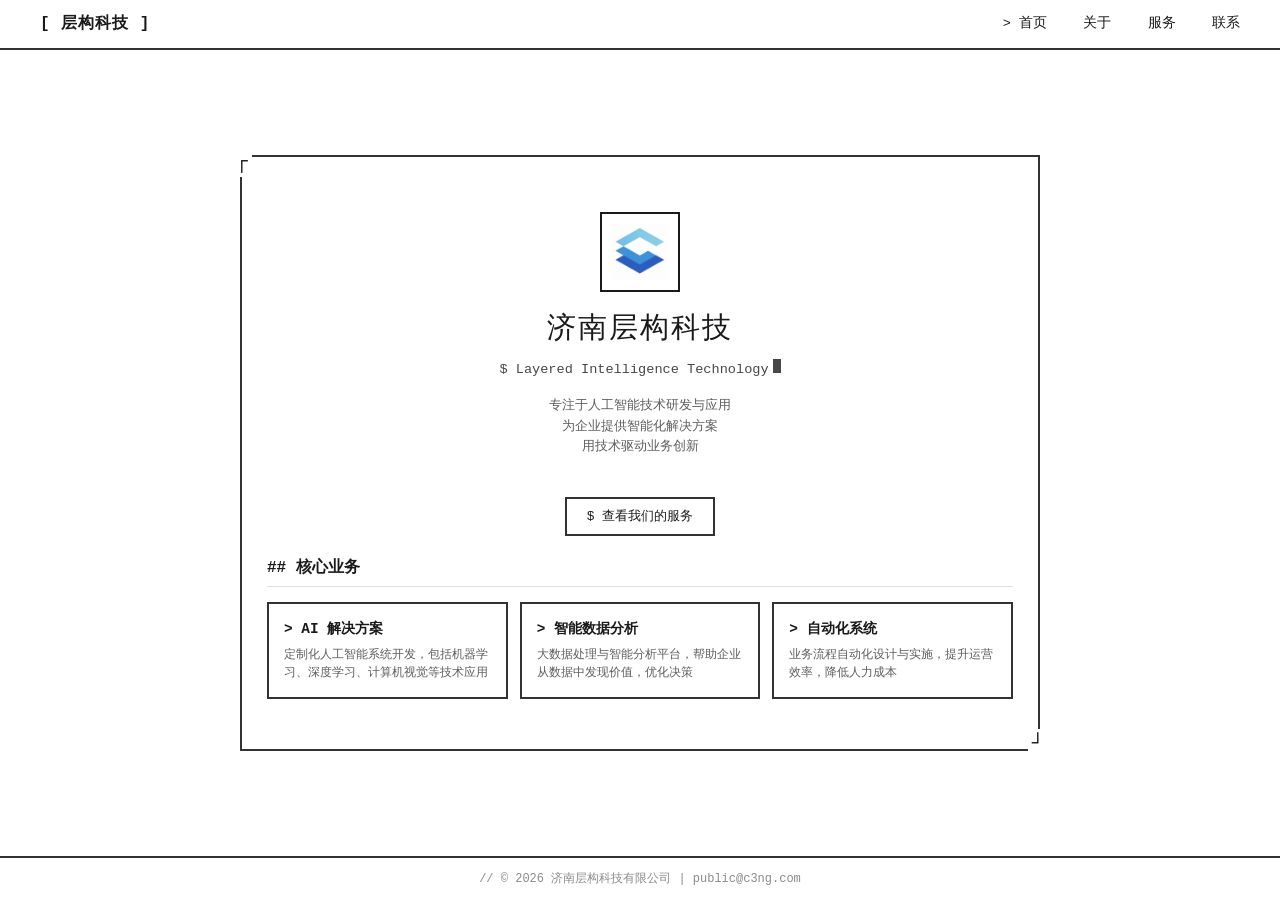
<file: index.html>
<!DOCTYPE html>
<html lang="zh-CN">
<head>
    <meta charset="UTF-8">
    <meta name="viewport" content="width=device-width, initial-scale=1.0">
    <title>济南层构科技有限公司 - 首页</title>
    <link rel="stylesheet" href="assets/css/style.css">
</head>
<body>
    <nav>
        <div class="nav-container">
            <a href="index.html" class="nav-logo">层构科技</a>
            <ul class="nav-links">
                <li><a href="index.html" class="active">首页</a></li>
                <li><a href="about.html">关于</a></li>
                <li><a href="services.html">服务</a></li>
                <li><a href="contact.html">联系</a></li>
            </ul>
        </div>
    </nav>

    <main>
        <div class="container">
            <div class="hero">
                <div class="logo">
                    <img src="assets/images/c3ng.png" alt="济南层构 Logo">
                </div>
                
                <h1>济南层构科技</h1>
                <p class="subtitle">Layered Intelligence Technology<span class="cursor"></span></p>
                <p class="description">
                    专注于人工智能技术研发与应用<br>
                    为企业提供智能化解决方案<br>
                    用技术驱动业务创新
                </p>
                <a href="services.html" class="btn">查看我们的服务</a>
            </div>

            <div class="section">
                <h2 class="section-title">核心业务</h2>
                <div class="cards-grid">
                    <div class="card">
                        <h3>AI 解决方案</h3>
                        <p>定制化人工智能系统开发，包括机器学习、深度学习、计算机视觉等技术应用</p>
                    </div>
                    <div class="card">
                        <h3>智能数据分析</h3>
                        <p>大数据处理与智能分析平台，帮助企业从数据中发现价值，优化决策</p>
                    </div>
                    <div class="card">
                        <h3>自动化系统</h3>
                        <p>业务流程自动化设计与实施，提升运营效率，降低人力成本</p>
                    </div>
                </div>
            </div>
        </div>
    </main>

    <footer>
        <div class="footer-content">
            © 2026 济南层构科技有限公司 | public@c3ng.com
        </div>
    </footer>
</body>
</html>
</file>
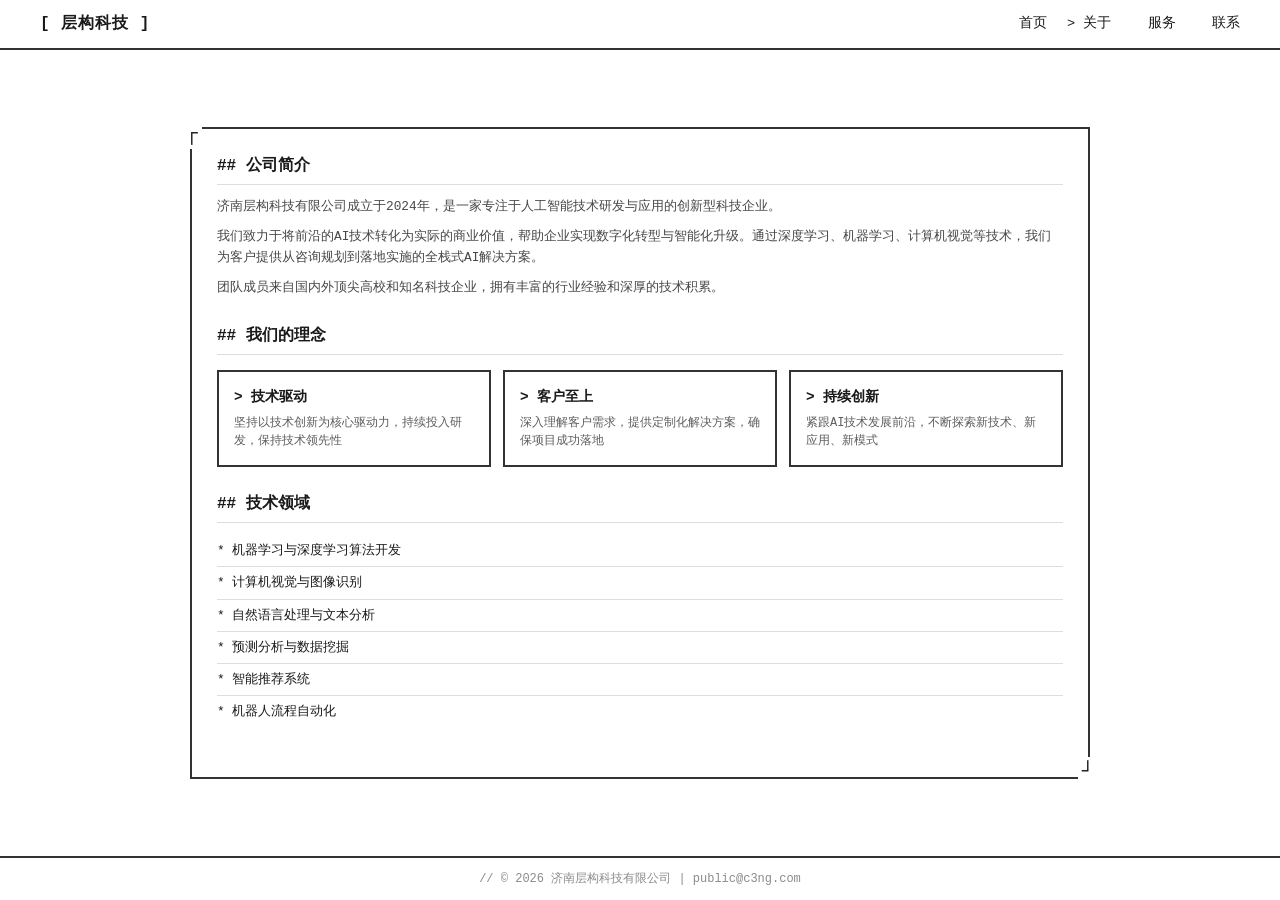
<file: about.html>
<!DOCTYPE html>
<html lang="zh-CN">
<head>
    <meta charset="UTF-8">
    <meta name="viewport" content="width=device-width, initial-scale=1.0">
    <title>关于我们 - 济南层构科技有限公司</title>
    <link rel="stylesheet" href="assets/css/style.css">
</head>
<body>
    <nav>
        <div class="nav-container">
            <a href="index.html" class="nav-logo">层构科技</a>
            <ul class="nav-links">
                <li><a href="index.html">首页</a></li>
                <li><a href="about.html" class="active">关于</a></li>
                <li><a href="services.html">服务</a></li>
                <li><a href="contact.html">联系</a></li>
            </ul>
        </div>
    </nav>

    <main>
        <div class="container container-wide">
            <div class="section">
                <h2 class="section-title">公司简介</h2>
                <div class="section-content">
                    <p>济南层构科技有限公司成立于2024年，是一家专注于人工智能技术研发与应用的创新型科技企业。</p>
                    <p>我们致力于将前沿的AI技术转化为实际的商业价值，帮助企业实现数字化转型与智能化升级。通过深度学习、机器学习、计算机视觉等技术，我们为客户提供从咨询规划到落地实施的全栈式AI解决方案。</p>
                    <p>团队成员来自国内外顶尖高校和知名科技企业，拥有丰富的行业经验和深厚的技术积累。</p>
                </div>
            </div>

            <div class="section">
                <h2 class="section-title">我们的理念</h2>
                <div class="cards-grid">
                    <div class="card">
                        <h3>技术驱动</h3>
                        <p>坚持以技术创新为核心驱动力，持续投入研发，保持技术领先性</p>
                    </div>
                    <div class="card">
                        <h3>客户至上</h3>
                        <p>深入理解客户需求，提供定制化解决方案，确保项目成功落地</p>
                    </div>
                    <div class="card">
                        <h3>持续创新</h3>
                        <p>紧跟AI技术发展前沿，不断探索新技术、新应用、新模式</p>
                    </div>
                </div>
            </div>

            <div class="section">
                <h2 class="section-title">技术领域</h2>
                <ul class="terminal-list">
                    <li>机器学习与深度学习算法开发</li>
                    <li>计算机视觉与图像识别</li>
                    <li>自然语言处理与文本分析</li>
                    <li>预测分析与数据挖掘</li>
                    <li>智能推荐系统</li>
                    <li>机器人流程自动化</li>
                </ul>
            </div>
        </div>
    </main>

    <footer>
        <div class="footer-content">
            © 2026 济南层构科技有限公司 | public@c3ng.com
        </div>
    </footer>
</body>
</html>
</file>
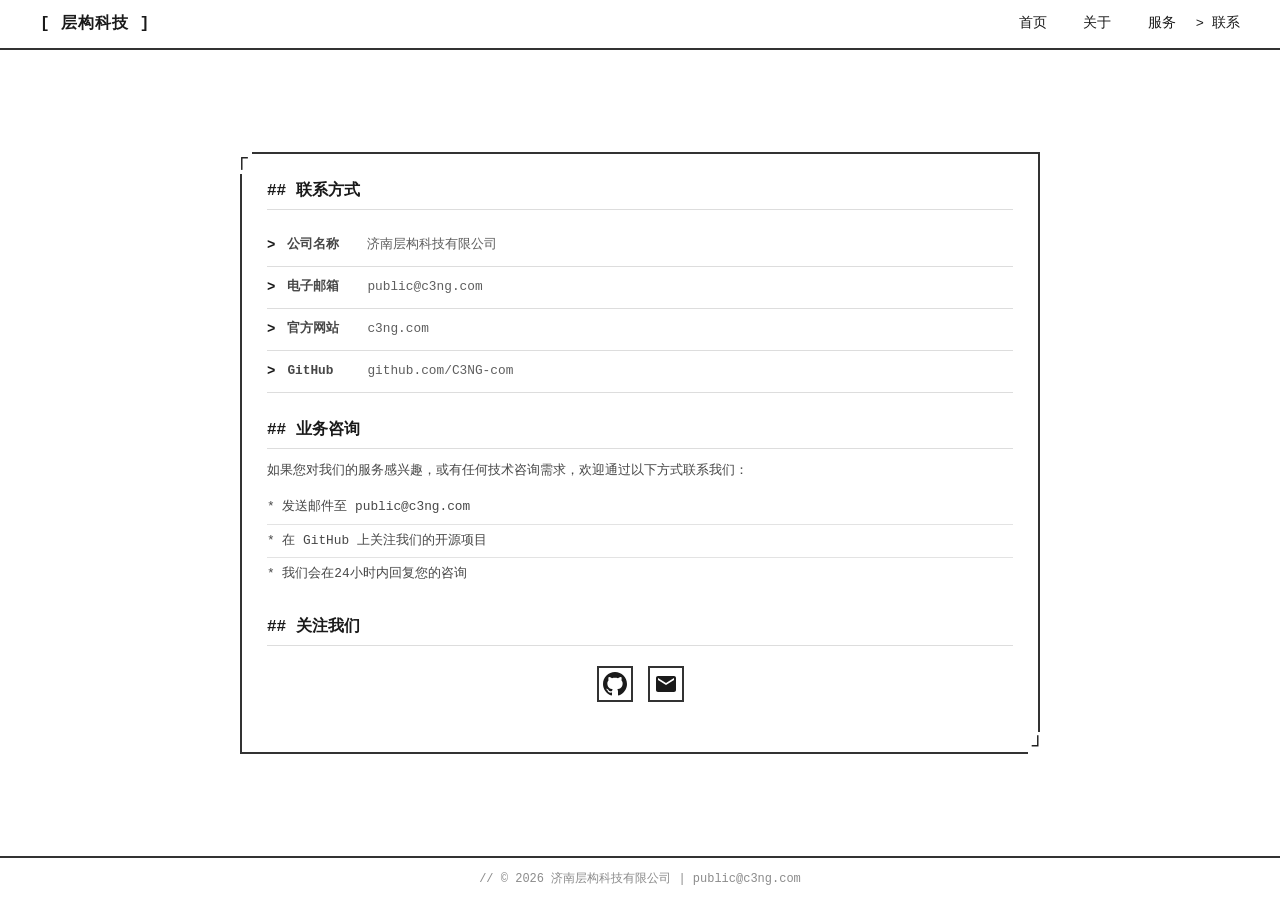
<file: contact.html>
<!DOCTYPE html>
<html lang="zh-CN">
<head>
    <meta charset="UTF-8">
    <meta name="viewport" content="width=device-width, initial-scale=1.0">
    <title>联系我们 - 济南层构科技有限公司</title>
    <link rel="stylesheet" href="assets/css/style.css">
</head>
<body>
    <nav>
        <div class="nav-container">
            <a href="index.html" class="nav-logo">层构科技</a>
            <ul class="nav-links">
                <li><a href="index.html">首页</a></li>
                <li><a href="about.html">关于</a></li>
                <li><a href="services.html">服务</a></li>
                <li><a href="contact.html" class="active">联系</a></li>
            </ul>
        </div>
    </nav>

    <main>
        <div class="container">
            <div class="section">
                <h2 class="section-title">联系方式</h2>
                <div class="contact-info">
                    <div class="contact-item">
                        <span class="contact-label">公司名称</span>
                        <span class="contact-value">济南层构科技有限公司</span>
                    </div>
                    
                    <div class="contact-item">
                        <span class="contact-label">电子邮箱</span>
                        <span class="contact-value"><a href="mailto:public@c3ng.com">public@c3ng.com</a></span>
                    </div>
                    
                    <div class="contact-item">
                        <span class="contact-label">官方网站</span>
                        <span class="contact-value"><a href="https://c3ng.com" target="_blank">c3ng.com</a></span>
                    </div>
                    
                    <div class="contact-item">
                        <span class="contact-label">GitHub</span>
                        <span class="contact-value"><a href="https://github.com/C3NG-com" target="_blank">github.com/C3NG-com</a></span>
                    </div>
                </div>
            </div>

            <div class="section">
                <h2 class="section-title">业务咨询</h2>
                <div class="section-content">
                    <p>如果您对我们的服务感兴趣，或有任何技术咨询需求，欢迎通过以下方式联系我们：</p>
                    <ul class="terminal-list">
                        <li>发送邮件至 public@c3ng.com</li>
                        <li>在 GitHub 上关注我们的开源项目</li>
                        <li>我们会在24小时内回复您的咨询</li>
                    </ul>
                </div>
            </div>

            <div class="section">
                <h2 class="section-title">关注我们</h2>
                <div class="social-links">
                    <a href="https://github.com/C3NG-com" title="GitHub" target="_blank">
                        <svg width="24" height="24" fill="currentColor" viewBox="0 0 24 24">
                            <path d="M12 0c-6.626 0-12 5.373-12 12 0 5.302 3.438 9.8 8.207 11.387.599.111.793-.261.793-.577v-2.234c-3.338.726-4.033-1.416-4.033-1.416-.546-1.387-1.333-1.756-1.333-1.756-1.089-.745.083-.729.083-.729 1.205.084 1.839 1.237 1.839 1.237 1.07 1.834 2.807 1.304 3.492.997.107-.775.418-1.305.762-1.604-2.665-.305-5.467-1.334-5.467-5.931 0-1.311.469-2.381 1.236-3.221-.124-.303-.535-1.524.117-3.176 0 0 1.008-.322 3.301 1.23.957-.266 1.983-.399 3.003-.404 1.02.005 2.047.138 3.006.404 2.291-1.552 3.297-1.23 3.297-1.23.653 1.653.242 2.874.118 3.176.77.84 1.235 1.911 1.235 3.221 0 4.609-2.807 5.624-5.479 5.921.43.372.823 1.102.823 2.222v3.293c0 .319.192.694.801.576 4.765-1.589 8.199-6.086 8.199-11.386 0-6.627-5.373-12-12-12z"/>
                        </svg>
                    </a>
                    
                    <a href="mailto:public@c3ng.com" title="Email">
                        <svg width="24" height="24" fill="currentColor" viewBox="0 0 24 24">
                            <path d="M20 4H4c-1.1 0-1.99.9-1.99 2L2 18c0 1.1.9 2 2 2h16c1.1 0 2-.9 2-2V6c0-1.1-.9-2-2-2zm0 4l-8 5-8-5V6l8 5 8-5v2z"/>
                        </svg>
                    </a>
                </div>
            </div>
        </div>
    </main>

    <footer>
        <div class="footer-content">
            © 2026 济南层构科技有限公司 | public@c3ng.com
        </div>
    </footer>
</body>
</html>
</file>
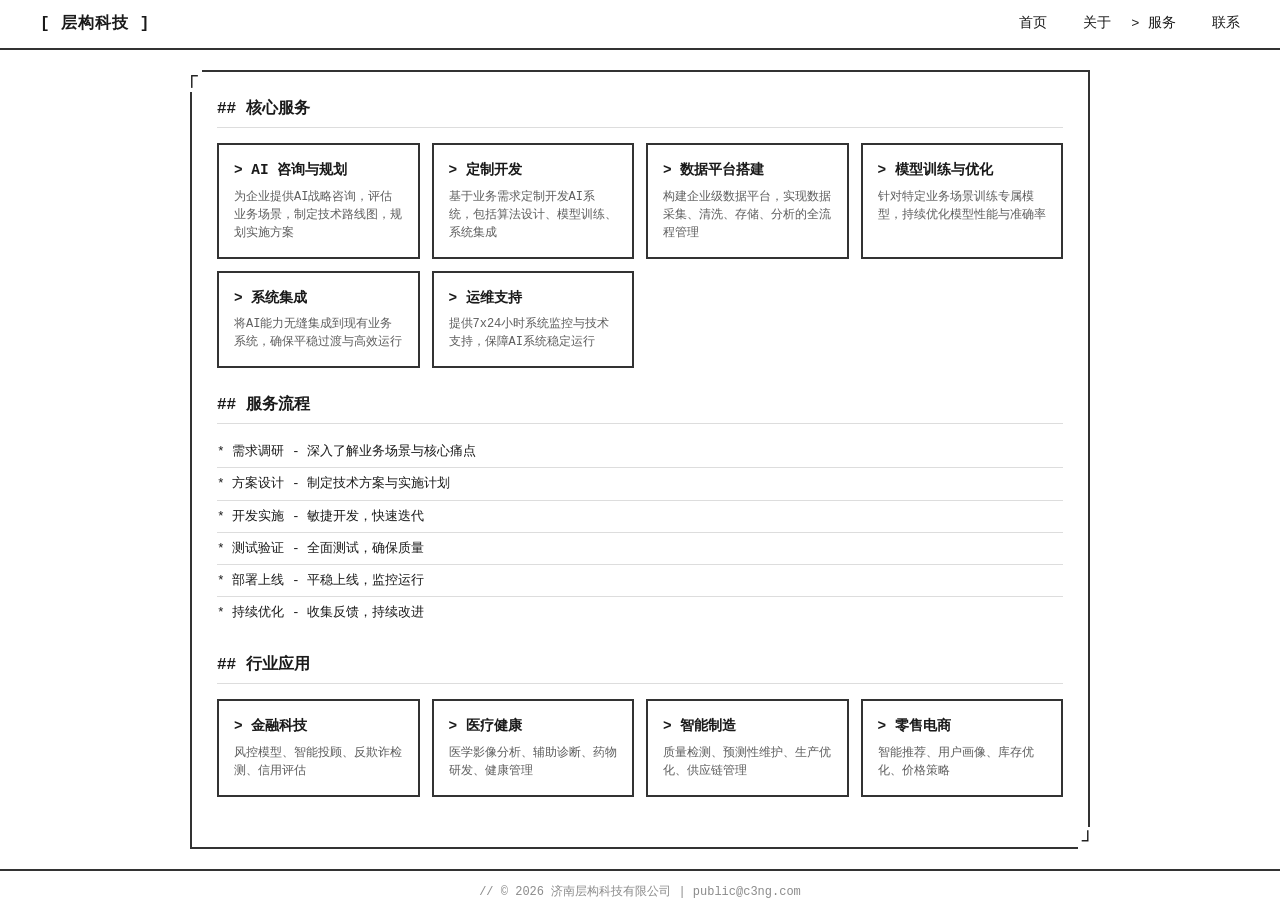
<file: services.html>
<!DOCTYPE html>
<html lang="zh-CN">
<head>
    <meta charset="UTF-8">
    <meta name="viewport" content="width=device-width, initial-scale=1.0">
    <title>服务 - 济南层构科技有限公司</title>
    <link rel="stylesheet" href="assets/css/style.css">
</head>
<body>
    <nav>
        <div class="nav-container">
            <a href="index.html" class="nav-logo">层构科技</a>
            <ul class="nav-links">
                <li><a href="index.html">首页</a></li>
                <li><a href="about.html">关于</a></li>
                <li><a href="services.html" class="active">服务</a></li>
                <li><a href="contact.html">联系</a></li>
            </ul>
        </div>
    </nav>

    <main>
        <div class="container container-wide">
            <div class="section">
                <h2 class="section-title">核心服务</h2>
                <div class="cards-grid">
                    <div class="card">
                        <h3>AI 咨询与规划</h3>
                        <p>为企业提供AI战略咨询，评估业务场景，制定技术路线图，规划实施方案</p>
                    </div>
                    
                    <div class="card">
                        <h3>定制开发</h3>
                        <p>基于业务需求定制开发AI系统，包括算法设计、模型训练、系统集成</p>
                    </div>
                    
                    <div class="card">
                        <h3>数据平台搭建</h3>
                        <p>构建企业级数据平台，实现数据采集、清洗、存储、分析的全流程管理</p>
                    </div>
                    
                    <div class="card">
                        <h3>模型训练与优化</h3>
                        <p>针对特定业务场景训练专属模型，持续优化模型性能与准确率</p>
                    </div>
                    
                    <div class="card">
                        <h3>系统集成</h3>
                        <p>将AI能力无缝集成到现有业务系统，确保平稳过渡与高效运行</p>
                    </div>
                    
                    <div class="card">
                        <h3>运维支持</h3>
                        <p>提供7x24小时系统监控与技术支持，保障AI系统稳定运行</p>
                    </div>
                </div>
            </div>

            <div class="section">
                <h2 class="section-title">服务流程</h2>
                <ul class="terminal-list">
                    <li>需求调研 - 深入了解业务场景与核心痛点</li>
                    <li>方案设计 - 制定技术方案与实施计划</li>
                    <li>开发实施 - 敏捷开发，快速迭代</li>
                    <li>测试验证 - 全面测试，确保质量</li>
                    <li>部署上线 - 平稳上线，监控运行</li>
                    <li>持续优化 - 收集反馈，持续改进</li>
                </ul>
            </div>

            <div class="section">
                <h2 class="section-title">行业应用</h2>
                <div class="cards-grid">
                    <div class="card">
                        <h3>金融科技</h3>
                        <p>风控模型、智能投顾、反欺诈检测、信用评估</p>
                    </div>
                    
                    <div class="card">
                        <h3>医疗健康</h3>
                        <p>医学影像分析、辅助诊断、药物研发、健康管理</p>
                    </div>
                    
                    <div class="card">
                        <h3>智能制造</h3>
                        <p>质量检测、预测性维护、生产优化、供应链管理</p>
                    </div>
                    
                    <div class="card">
                        <h3>零售电商</h3>
                        <p>智能推荐、用户画像、库存优化、价格策略</p>
                    </div>
                </div>
            </div>
        </div>
    </main>

    <footer>
        <div class="footer-content">
            © 2026 济南层构科技有限公司 | public@c3ng.com
        </div>
    </footer>
</body>
</html>
</file>
<file: assets/css/style.css>
* {
    margin: 0;
    padding: 0;
    box-sizing: border-box;
}

:root {
    --bg-color: #ffffff;
    --text-color: #1a1a1a;
    --accent-color: #1a1a1a;
    --border-color: #333;
    --light-border: #ddd;
}

body {
    font-family: 'Courier New', Courier, monospace;
    min-height: 100vh;
    display: flex;
    flex-direction: column;
    background: var(--bg-color);
    color: var(--text-color);
    line-height: 1.5;
    font-size: 14px;
}

nav {
    border-bottom: 2px solid var(--border-color);
    padding: 0 20px;
    background: var(--bg-color);
}

.nav-container {
    max-width: 1200px;
    margin: 0 auto;
    display: flex;
    justify-content: space-between;
    align-items: center;
    padding: 12px 0;
}

.nav-logo {
    font-size: 1rem;
    font-weight: bold;
    letter-spacing: 1px;
    text-decoration: none;
    color: var(--accent-color);
}

.nav-logo::before {
    content: '[ ';
}

.nav-logo::after {
    content: ' ]';
}

.nav-links {
    display: flex;
    gap: 20px;
    list-style: none;
}

.nav-links a {
    text-decoration: none;
    color: var(--text-color);
    font-size: 0.85rem;
    position: relative;
    padding: 3px 0;
}

.nav-links a::before {
    content: '> ';
    color: var(--accent-color);
    opacity: 0;
    transition: opacity 0.2s;
}

.nav-links a:hover::before,
.nav-links a.active::before {
    opacity: 1;
}

.nav-links a:hover,
.nav-links a.active {
    color: var(--accent-color);
}

main {
    flex: 1;
    display: flex;
    flex-direction: column;
    justify-content: center;
    align-items: center;
    padding: 20px 15px;
}

.container {
    max-width: 800px;
    width: 100%;
    border: 2px solid var(--border-color);
    padding: 25px;
    position: relative;
}

.container::before {
    content: '┌';
    position: absolute;
    top: -10px;
    left: -10px;
    font-size: 20px;
    color: var(--accent-color);
    background: var(--bg-color);
    padding: 0 4px;
}

.container::after {
    content: '┘';
    position: absolute;
    bottom: -10px;
    right: -10px;
    font-size: 20px;
    color: var(--accent-color);
    background: var(--bg-color);
    padding: 0 4px;
}

.container-wide {
    max-width: 900px;
}

.hero {
    text-align: center;
    padding: 30px 0 20px 0;
}

.hero h1 {
    font-size: 1.8rem;
    font-weight: 400;
    margin-bottom: 0.5rem;
    letter-spacing: 2px;
    color: var(--accent-color);
}

.hero .subtitle {
    font-size: 0.85rem;
    margin-bottom: 1rem;
    opacity: 0.8;
}

.hero .subtitle::before {
    content: '$ ';
    color: var(--accent-color);
}

.hero .description {
    font-size: 0.8rem;
    line-height: 1.6;
    max-width: 500px;
    margin: 0 auto 1.5rem auto;
    opacity: 0.7;
}

.logo {
    width: 80px;
    height: 80px;
    margin: 0 auto 1rem auto;
    border: 2px solid var(--accent-color);
    background: transparent;
    padding: 10px;
    animation: fadeInUp 1s ease;
}

.logo img {
    width: 100%;
    height: 100%;
    object-fit: contain;
}

.logo-small {
    width: 60px;
    height: 60px;
    padding: 8px;
}

.section {
    margin-bottom: 25px;
}

.section-title {
    font-size: 1rem;
    margin-bottom: 12px;
    padding-bottom: 6px;
    border-bottom: 1px solid var(--light-border);
}

.section-title::before {
    content: '## ';
    color: var(--accent-color);
}

.section-content {
    font-size: 0.8rem;
    line-height: 1.6;
    opacity: 0.8;
}

.section-content p {
    margin-bottom: 10px;
}

.cards-grid {
    display: grid;
    grid-template-columns: repeat(auto-fit, minmax(200px, 1fr));
    gap: 12px;
    margin-top: 15px;
}

.card {
    border: 2px solid var(--border-color);
    padding: 15px;
    transition: all 0.2s ease;
}

.card:hover {
    border-color: var(--accent-color);
    transform: translateY(-2px);
}

.card h3 {
    font-size: 0.9rem;
    margin-bottom: 6px;
}

.card h3::before {
    content: '> ';
    color: var(--accent-color);
}

.card p {
    font-size: 0.75rem;
    opacity: 0.7;
    line-height: 1.5;
}

.terminal-list {
    list-style: none;
    padding: 0;
}

.terminal-list li {
    padding: 6px 0;
    border-bottom: 1px solid var(--light-border);
    font-size: 0.8rem;
}

.terminal-list li::before {
    content: '* ';
    color: var(--accent-color);
}

.terminal-list li:last-child {
    border-bottom: none;
}

.contact-info {
    margin-top: 15px;
}

.contact-item {
    display: flex;
    align-items: center;
    padding: 10px 0;
    border-bottom: 1px solid var(--light-border);
}

.contact-item::before {
    content: '>';
    color: var(--accent-color);
    margin-right: 12px;
    font-weight: bold;
}

.contact-label {
    width: 80px;
    font-weight: bold;
    opacity: 0.8;
    font-size: 0.8rem;
}

.contact-value {
    flex: 1;
    opacity: 0.7;
    font-size: 0.8rem;
}

.contact-value a {
    color: var(--text-color);
    text-decoration: none;
}

.contact-value a:hover {
    text-decoration: underline;
}

.btn {
    display: inline-block;
    padding: 8px 20px;
    border: 2px solid var(--border-color);
    background: transparent;
    color: var(--text-color);
    text-decoration: none;
    font-size: 0.8rem;
    font-family: inherit;
    cursor: pointer;
    transition: all 0.2s ease;
    margin-top: 15px;
}

.btn::before {
    content: '$ ';
}

.btn:hover {
    border-color: var(--accent-color);
    background: var(--accent-color);
    color: var(--bg-color);
}

.social-links {
    display: flex;
    gap: 15px;
    justify-content: center;
    margin-top: 20px;
}

.social-links a {
    display: inline-flex;
    align-items: center;
    justify-content: center;
    width: 36px;
    height: 36px;
    border: 2px solid var(--border-color);
    background: transparent;
    color: var(--text-color);
    text-decoration: none;
    font-size: 0.9rem;
    transition: all 0.2s ease;
}

.social-links a:hover {
    border-color: var(--accent-color);
    color: var(--accent-color);
    transform: translateY(-2px);
}

footer {
    border-top: 2px solid var(--border-color);
    padding: 12px 20px;
    text-align: center;
}

.footer-content {
    max-width: 1200px;
    margin: 0 auto;
    font-size: 0.75rem;
    opacity: 0.5;
}

.footer-content::before {
    content: '// ';
    color: var(--accent-color);
}

@keyframes fadeInUp {
    from {
        opacity: 0;
        transform: translateY(15px);
    }
    to {
        opacity: 1;
        transform: translateY(0);
    }
}

@keyframes fadeIn {
    from { opacity: 0; }
    to { opacity: 1; }
}

.cursor {
    display: inline-block;
    width: 8px;
    height: 14px;
    background: var(--text-color);
    margin-left: 4px;
    animation: blink 1s infinite;
}

@keyframes blink {
    0%, 50% { opacity: 1; }
    51%, 100% { opacity: 0; }
}

@media (max-width: 768px) {
    nav {
        padding: 0 15px;
    }
    
    .nav-container {
        flex-direction: column;
        gap: 10px;
        padding: 10px 0;
    }
    
    .nav-links {
        gap: 12px;
        flex-wrap: wrap;
        justify-content: center;
    }
    
    .container {
        padding: 20px 15px;
        margin: 0 8px;
    }
    
    .hero h1 {
        font-size: 1.4rem;
        letter-spacing: 1px;
    }
    
    .cards-grid {
        grid-template-columns: 1fr;
        gap: 10px;
    }
    
    .contact-item {
        flex-direction: column;
        align-items: flex-start;
    }
    
    .contact-label {
        width: auto;
        margin-bottom: 3px;
    }
}
</file>
